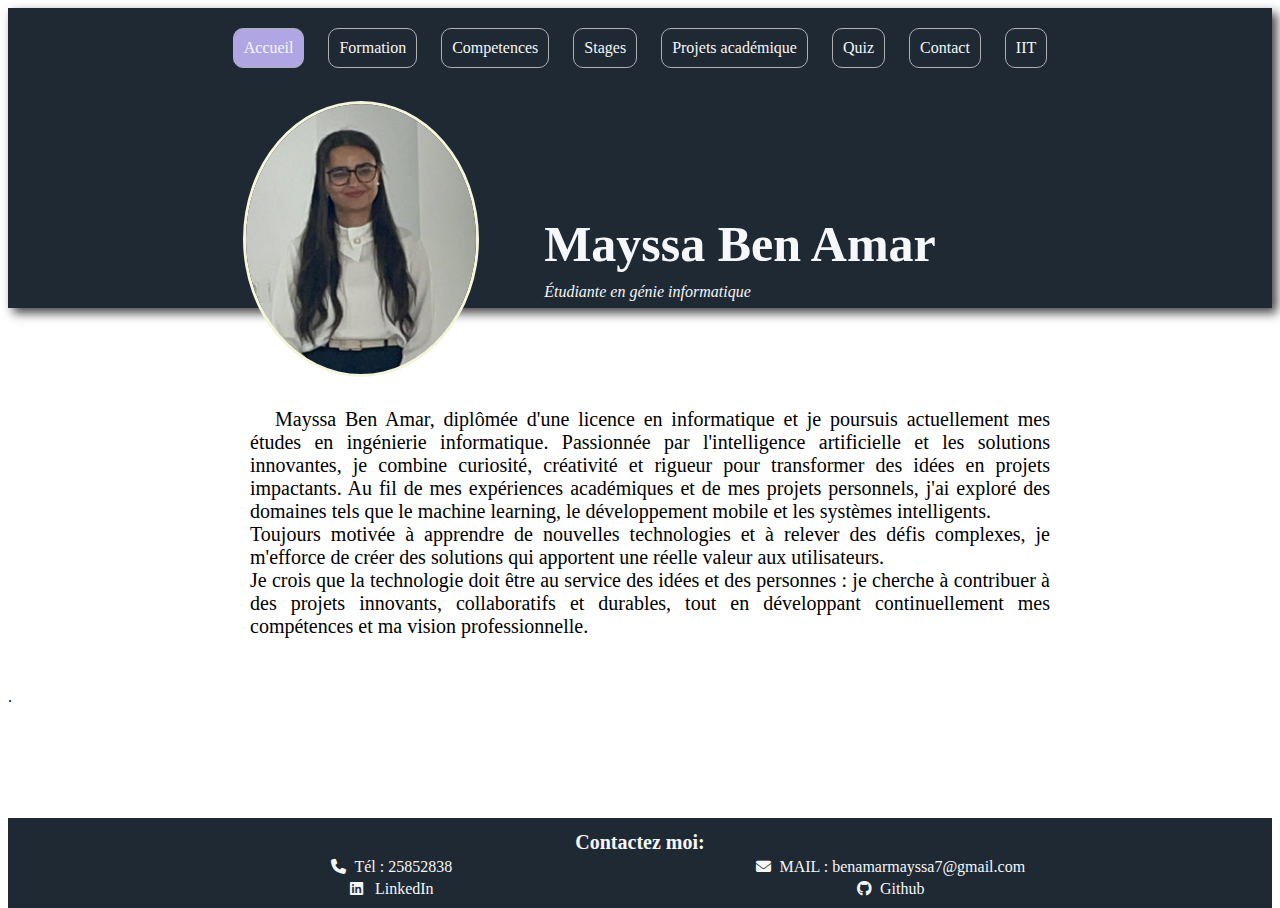
<file: index.html>
<!DOCTYPE html>
<html lang="en">
<head>
    <meta charset="UTF-8">
    <meta name="viewport" content="width=device-width, initial-scale=1.0">
    <link rel="stylesheet" href="style.css">
    <link rel="stylesheet" href="https://cdnjs.cloudflare.com/ajax/libs/font-awesome/6.5.0/css/all.min.css">
    <title>Mayssa Ben Amar</title>
</head>
<body>
    
    <header class="Accueil">
        <nav>
            <a id="menu_actuel" href="index.html">Accueil</a>
            <a href="pages_html/formation.html">Formation</a>
            <a href="pages_html/competences.html">Competences</a>
            <a href="pages_html/stages.html">Stages</a>
            <a href="pages_html/projets.html">Projets académique</a>
            <a href="pages_html/quiz.html">Quiz</a>
            <a href="pages_html/contact.html">Contact</a>
            <a href="pages_html/IIT.html">IIT</a>
        </nav>
        <table>
        <tr>
            
            <td ><img id="photo" src="images/photo.jpg" alt="photo" ></td>
            <td>
                <h1> Mayssa Ben Amar </h1> <i>Étudiante en génie informatique</i>
            </td>
        </tr>
        
        </table>
        
    </header>
    <main>
        <p id="bio">
                Mayssa Ben Amar, diplômée d'une licence en informatique et je poursuis actuellement mes études en ingénierie informatique. 
                Passionnée par l'intelligence artificielle et les solutions innovantes, je combine curiosité, créativité et rigueur pour transformer des idées en projets impactants.
                Au fil de mes expériences académiques et de mes projets personnels, j'ai exploré des domaines tels que le machine learning, 
                le développement mobile et les systèmes intelligents. <br>
                Toujours motivée à apprendre de nouvelles technologies et à relever des défis complexes, je m'efforce de créer des solutions qui apportent une réelle valeur aux utilisateurs.
                <br>
                Je crois que la technologie doit être au service des idées et des personnes : je cherche à contribuer à des projets innovants, collaboratifs et durables, tout en développant continuellement mes compétences et ma vision professionnelle.
                </p>.
    </main>
    <footer>
        
        <table class="contact"> 
            <tr><th colspan="2">Contactez moi:</th></tr>
            <tr>
                <td> <i class="fas fa-phone"></i>Tél : 25852838</td>
                <td> <i class="fas fa-envelope"></i>MAIL : benamarmayssa7@gmail.com</td>
            </tr>
            <tr>
            <td ><i class="fab fa-linkedin"></i> <a href="https://www.linkedin.com/in/benamar-mayssa-76745820a/">LinkedIn</a></td>
            <td ><i class="fab fa-github"></i><a href="https://github.com/MayssaBa">Github</a></td>
            </tr>
         
        </table> 
    </footer>
    
</body>
</html>
</file>
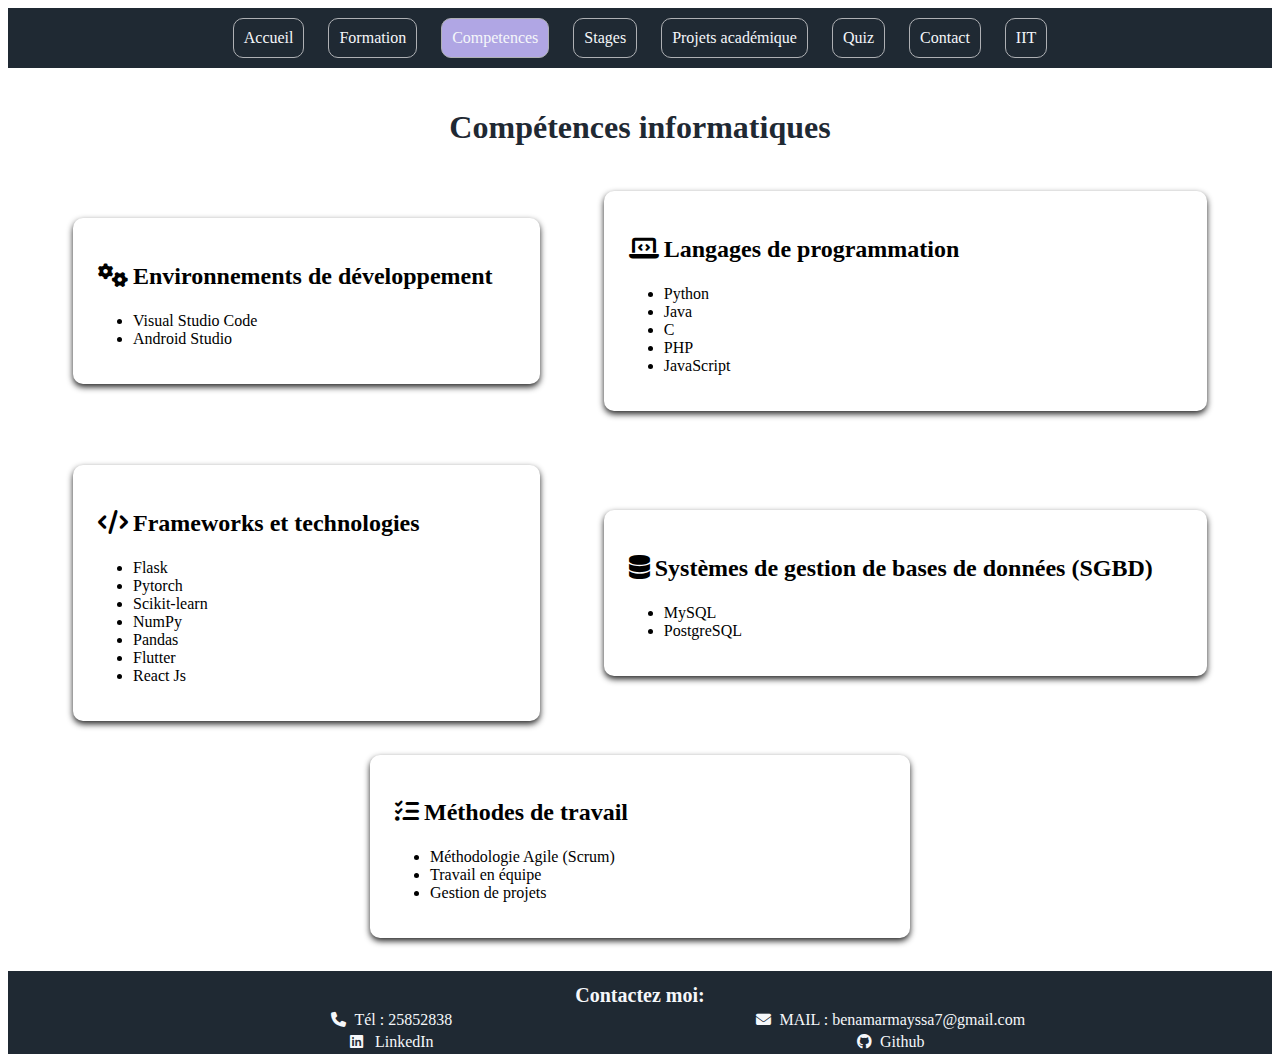
<file: pages_html/competences.html>
<!DOCTYPE html>
<html lang="en">
<head>
    <meta charset="UTF-8">
    <meta name="viewport" content="width=device-width, initial-scale=1.0">
    <link rel="stylesheet" href="../style.css">
    <link rel="stylesheet" href="https://cdnjs.cloudflare.com/ajax/libs/font-awesome/6.5.0/css/all.min.css">
    <title>Competences</title>
</head>
<body>
    
        <nav>
            <a href="../index.html">Accueil</a>
            <a href="formation.html">Formation</a>
            <a id="menu_actuel" href="competences.html">Competences</a>
            <a href="stages.html">Stages</a>
            <a href="projets.html">Projets académique</a>
            <a href="quiz.html">Quiz</a>
            <a href="contact.html">Contact</a>
            <a href="IIT.html">IIT</a>
        </nav>

    <main class="competence">
    <h1>Compétences informatiques</h1>
    <table>
        <tr>
        <td><section>
            <h2><i class="fas fa-cogs"></i>Environnements de développement</h2>
            <ul>
                <li>Visual Studio Code</li>
                <li>Android Studio</li>
            </ul>
        </section>
        </td>

        <td><section>
            <h2><i class="fas fa-laptop-code"></i>Langages de programmation</h2>
            <ul>
                <li>Python</li>
                <li> Java</li>
                <li>C</li>
                <li> PHP</li>
                <li>JavaScript</li>
            </ul>
        </section>
        </td>
        </tr>
    <tr>
        <td><section>
        <h2><i class="fas fa-code"></i>Frameworks et technologies</h2>
        <ul>
            <li>Flask</li>
            <li> Pytorch</li>
            <li> Scikit-learn</li>
            <li>NumPy</li>
            <li>Pandas</li>
            <li>Flutter</li>
            <li>React Js</li>
        </ul>
    </section></td>
    <td><section>
        <h2><i class="fas fa-database"></i>Systèmes de gestion de bases de données (SGBD)</h2>
        <ul>
            <li> MySQL</li>
            <li> PostgreSQL</li>
        </ul>
    </section></td>
    </tr>

    <tr>
        <td colspan="2" id="last">
        <section>
        <h2><i class="fas fa-tasks"></i>Méthodes de travail</h2>
        <ul>
            <li>Méthodologie Agile (Scrum)</li>
            <li>Travail en équipe</li>
            <li>Gestion de projets</li>
        </ul>
    </section></td>
    </tr>

    
    </table>
    </main>
    <footer>
        
        <table class="contact"> 
            <tr><th colspan="2">Contactez moi:</th></tr>
            <tr>
                <td> <i class="fas fa-phone"></i>Tél : 25852838</td>
                <td> <i class="fas fa-envelope"></i>MAIL : benamarmayssa7@gmail.com</td>
            </tr>
            <tr>
            <td ><i class="fab fa-linkedin"></i> <a href="https://www.linkedin.com/in/benamar-mayssa-76745820a/">LinkedIn</a></td>
            <td ><i class="fab fa-github"></i><a href="https://github.com/MayssaBa">Github</a></td>
            </tr>
         
        </table> 
    </footer>
    
    
</body>
</html>
</file>
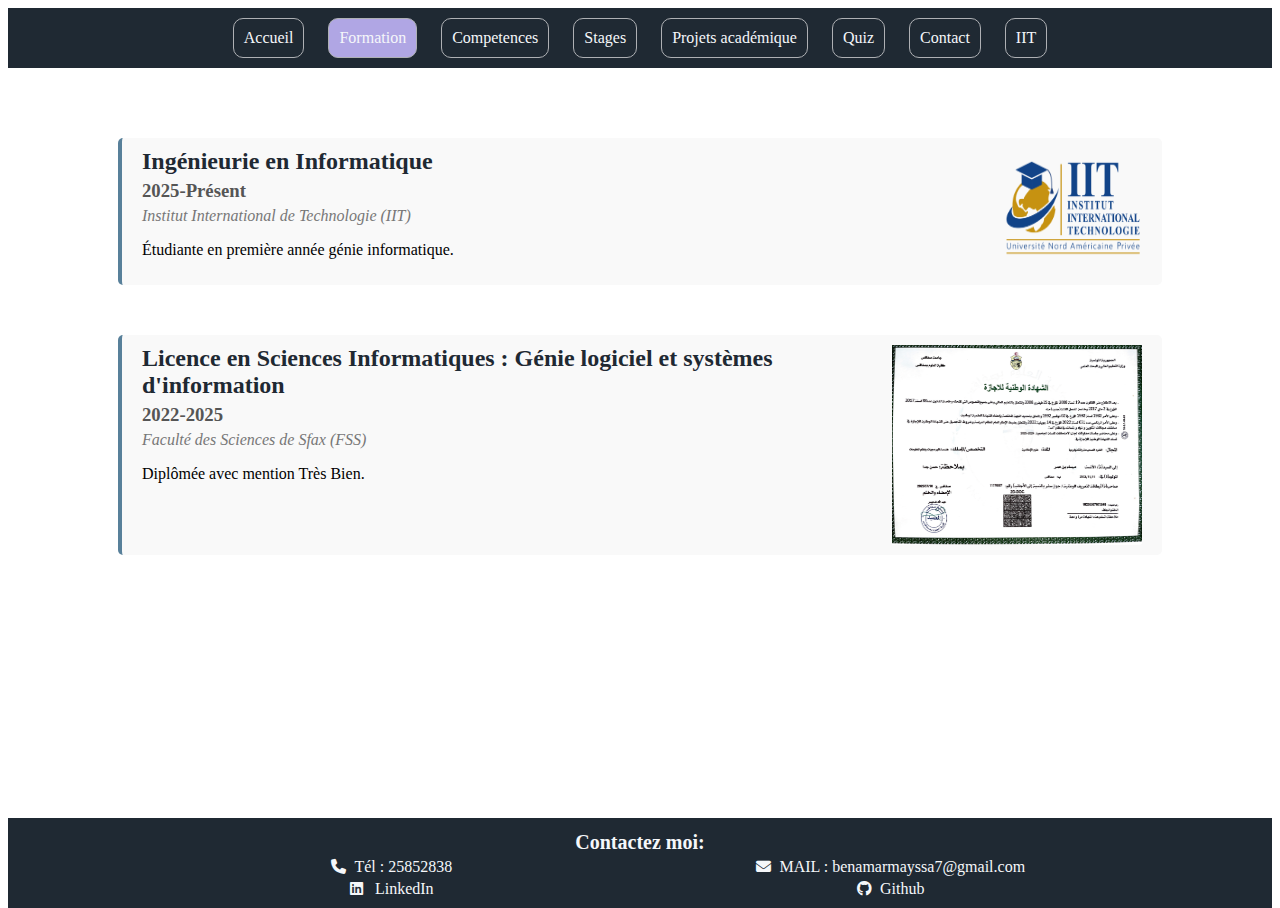
<file: pages_html/formation.html>
<!DOCTYPE html>
<html lang="en">
<head>
    <meta charset="UTF-8">
    <meta name="viewport" content="width=device-width, initial-scale=1.0">
    <link rel="stylesheet" href="../style.css">
    <link rel="stylesheet" href="https://cdnjs.cloudflare.com/ajax/libs/font-awesome/6.5.0/css/all.min.css">
    <title>Formation</title>
</head>
<body>
    
        <nav>
            <a href="../index.html">Accueil</a>
            <a id="menu_actuel" href="formation.html">Formation</a>
            <a href="competences.html">Competences</a>
            <a href="stages.html">Stages</a>
            <a href="projets.html">Projets académique</a>
            <a href="quiz.html">Quiz</a>
            <a href="contact.html">Contact</a>
            <a href="IIT.html">IIT</a>
        </nav>

    <main>
            <section class="formation">
                <img src="../images/logo IIT.png" style="float: right; width: 140px;height: 100px;margin-top: 10px;">
                <h2>Ingénieurie en Informatique</h2>
                <h3>2025-Présent</h3>
                <i>Institut International de Technologie (IIT)</i>
                <p>Étudiante en première année génie informatique.</p>
            </section>

            <section class="formation" style="height: 200px;">
                <img src="../images/diplome.png" style="float: right;width: 250px;height: 200px;" >
                <h2>Licence en Sciences Informatiques : Génie logiciel et systèmes d'information</h2>
                <h3>2022-2025</h3>
                <i>Faculté des Sciences de Sfax (FSS)</i>
                <p>Diplômée avec mention Très Bien.</p>
                
            </section>
    </main>
    <footer>
        
        <table class="contact">
            <tr><th colspan="2">Contactez moi:</th></tr>
            <tr>
                <td> <i class="fas fa-phone"></i>Tél : 25852838</td>
                <td> <i class="fas fa-envelope"></i>MAIL : benamarmayssa7@gmail.com</td>
            </tr>
            <tr>
            <td ><i class="fab fa-linkedin"></i> <a href="https://www.linkedin.com/in/benamar-mayssa-76745820a/">LinkedIn</a></td>
            <td ><i class="fab fa-github"></i><a href="https://github.com/MayssaBa">Github</a></td>
            </tr>
         
        </table> 
    </footer>
    
    
</body>
</html>
</file>
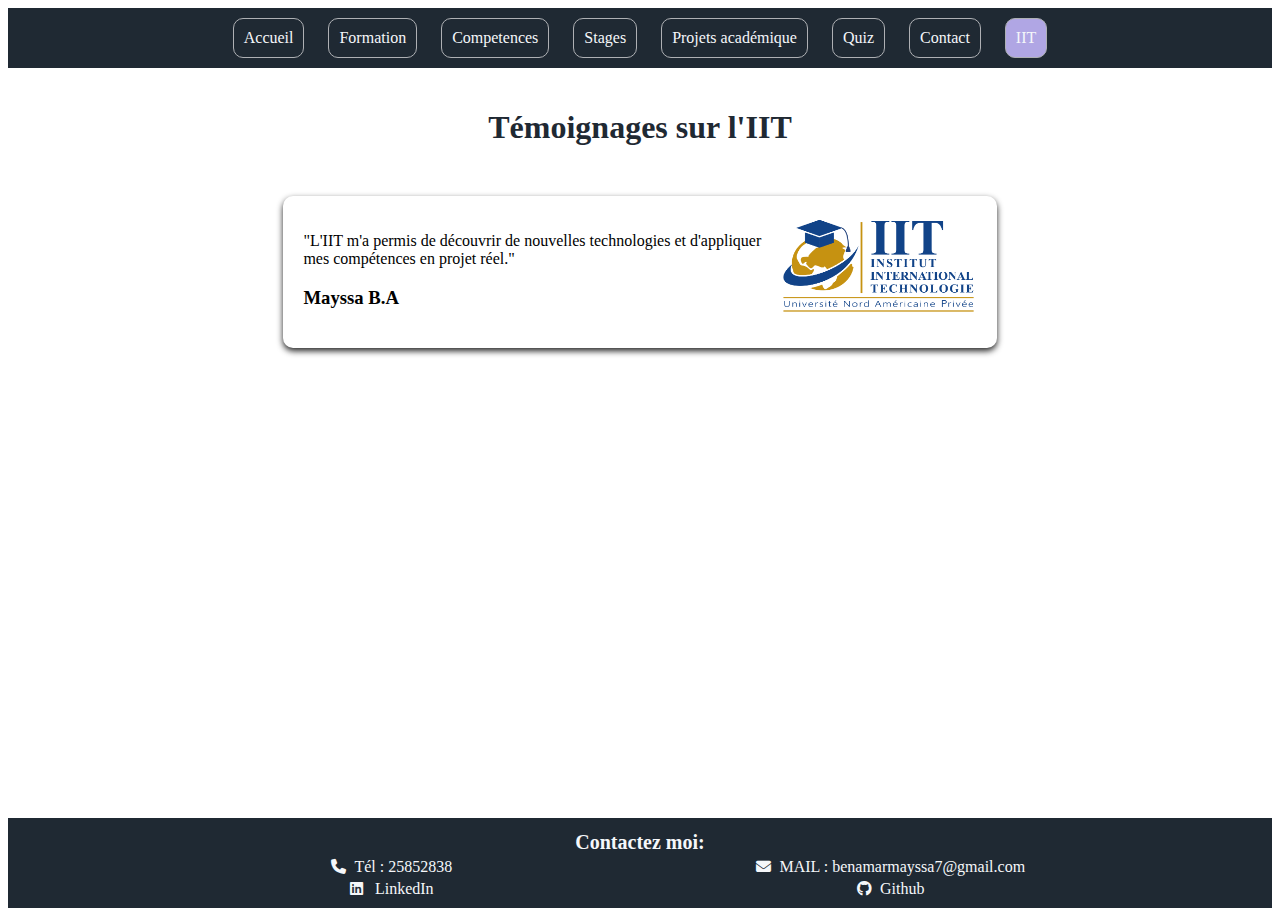
<file: pages_html/IIT.html>
<!DOCTYPE html>
<html lang="en">
<head>
    <meta charset="UTF-8">
    <meta name="viewport" content="width=device-width, initial-scale=1.0">
    <link rel="stylesheet" href="../style.css">
    <link rel="stylesheet" href="https://cdnjs.cloudflare.com/ajax/libs/font-awesome/6.5.0/css/all.min.css">
    <title>Stages</title>
</head>
<body>
    
        <nav>
            <a href="../index.html">Accueil</a>
            <a href="formation.html">Formation</a>
            <a href="competences.html">Competences</a>
            <a href="stages.html">Stages</a>
            <a href="projets.html">Projets académique</a>
            <a href="quiz.html">Quiz</a>
            <a href="contact.html">Contact</a>
            <a id="menu_actuel" href="IIT.html">IIT</a>
        </nav>

    <main class="iit">
        <h1>Témoignages sur l'IIT</h1>
        <section>
            <img src="../images/logo IIT.png">
            <p>"L'IIT m'a permis de découvrir de nouvelles technologies et d'appliquer mes compétences en projet réel."</p>
            <h3>Mayssa B.A</h3>
            
        </section>
    </main>
    <footer>
        <table class="contact"> 
            <tr><th colspan="2">Contactez moi:</th></tr>
            <tr>
                <td> <i class="fas fa-phone"></i>Tél : 25852838</td>
                <td> <i class="fas fa-envelope"></i>MAIL : benamarmayssa7@gmail.com</td>
            </tr>
            <tr>
            <td ><i class="fab fa-linkedin"></i> <a href="https://www.linkedin.com/in/benamar-mayssa-76745820a/">LinkedIn</a></td>
            <td ><i class="fab fa-github"></i><a href="https://github.com/MayssaBa">Github</a></td>
            </tr>
         
        </table> 
    </footer>
    
    
</body>
</html>
</file>
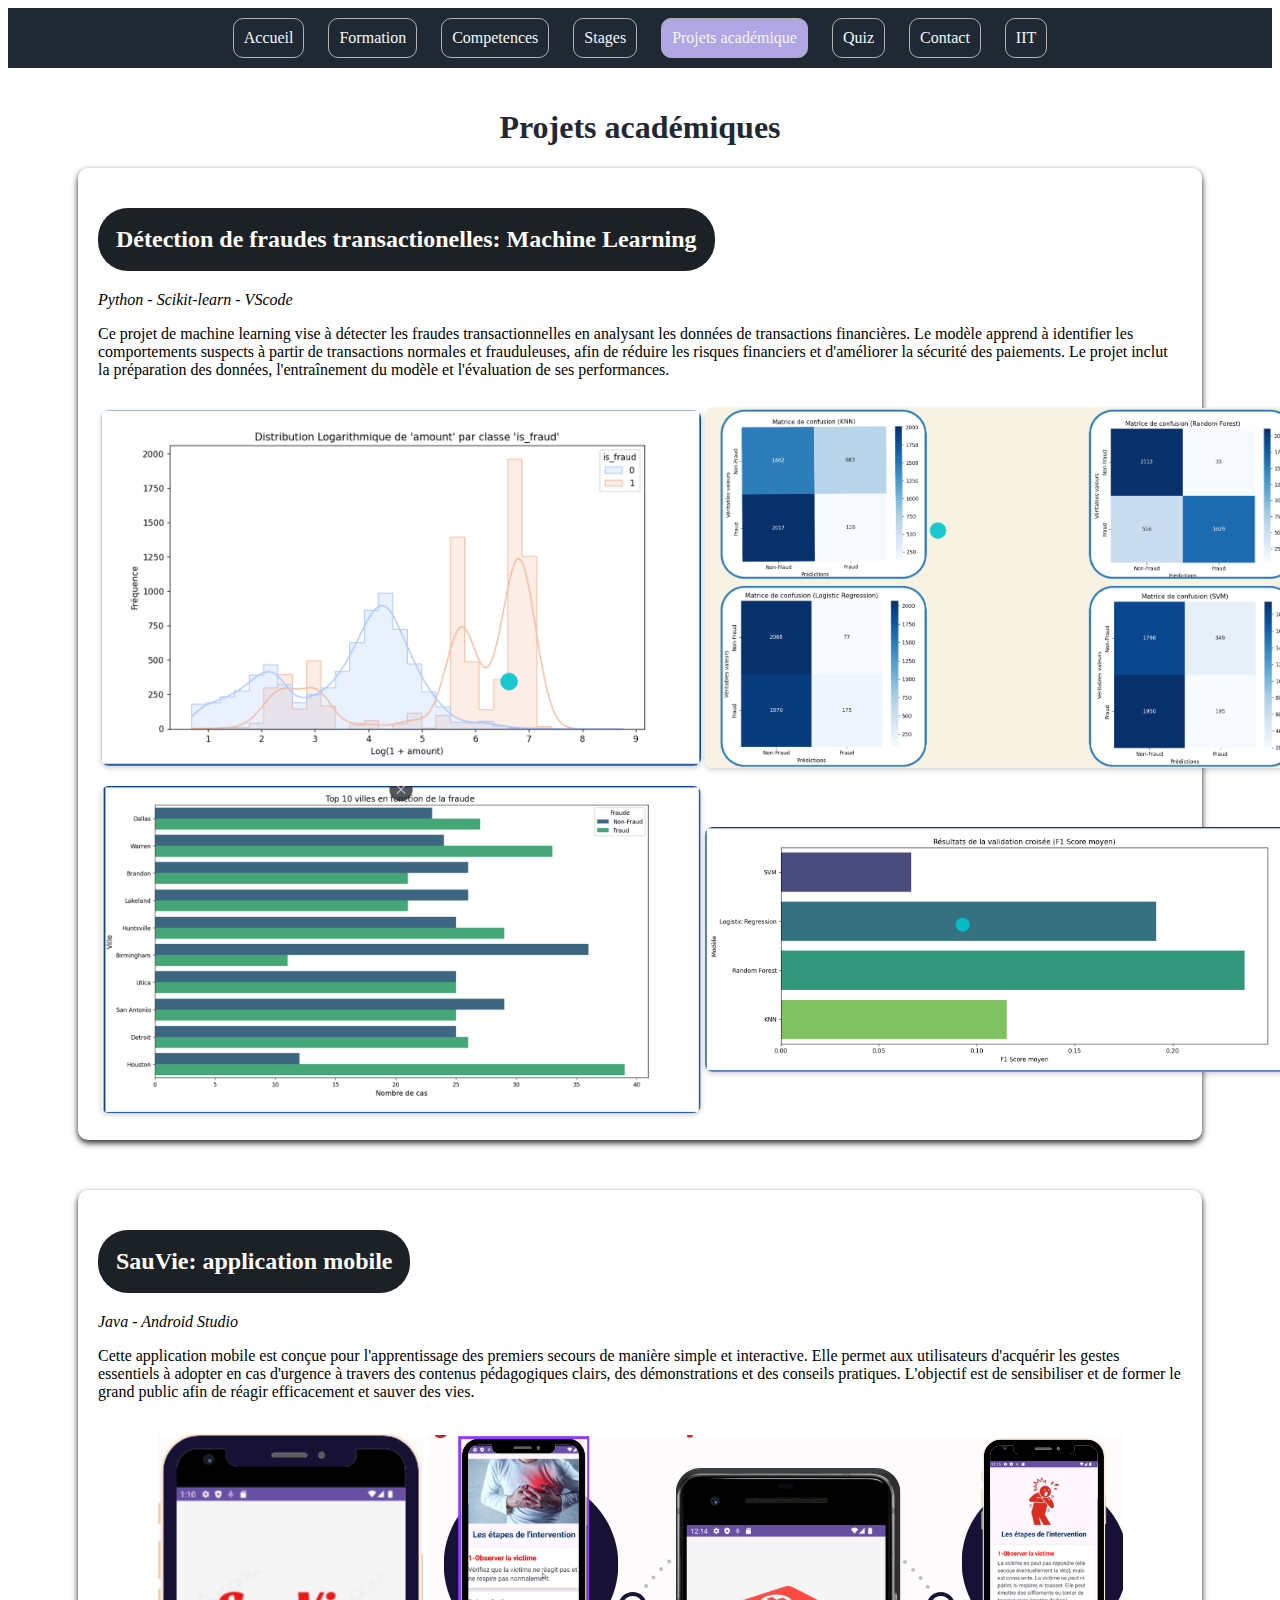
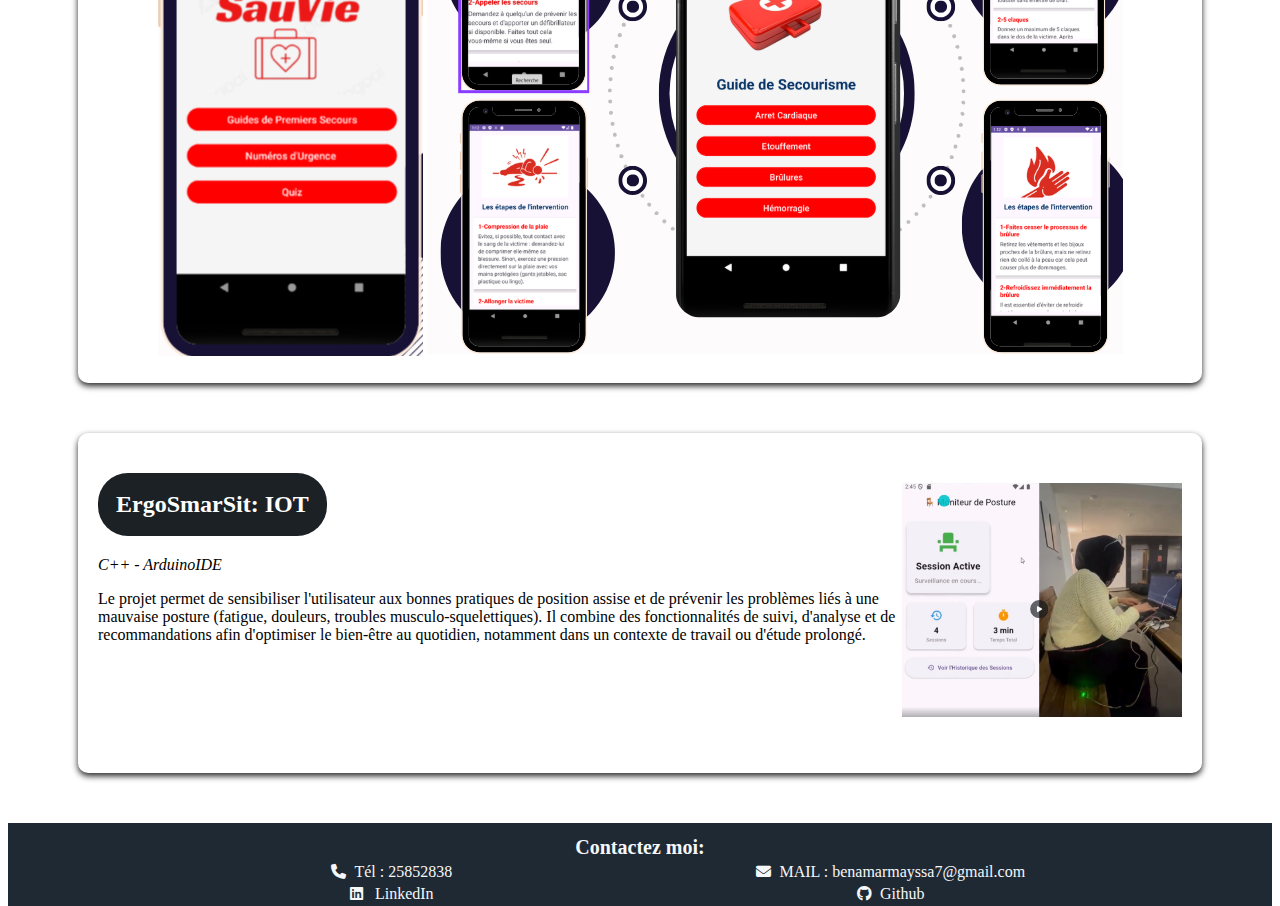
<file: pages_html/projets.html>
<!DOCTYPE html>
<html lang="en">
<head>
    <meta charset="UTF-8">
    <meta name="viewport" content="width=device-width, initial-scale=1.0">
    <link rel="stylesheet" href="../style.css">
    <link rel="stylesheet" href="https://cdnjs.cloudflare.com/ajax/libs/font-awesome/6.5.0/css/all.min.css">
    <title>Stages</title>
</head>
<body>
    
        <nav>
            <a href="../index.html">Accueil</a>
            <a href="formation.html">Formation</a>
            <a href="competences.html">Competences</a>
            <a href="stages.html">Stages</a>
            <a id="menu_actuel" href="projets.html">Projets académique</a>
            <a href="quiz.html">Quiz</a>
            <a href="contact.html">Contact</a>
            <a href="IIT.html">IIT</a>
        </nav>

    <main class="projets">
        <h1>Projets académiques</h1>
        <section id="ML">
            
            <h2>Détection de fraudes transactionelles: Machine Learning</h2>
            <i>Python - Scikit-learn - VScode</i>
            <p>
                Ce projet de machine learning vise à détecter les fraudes transactionnelles en analysant les données de transactions financières. 
                Le modèle apprend à identifier les comportements suspects à partir de transactions normales et frauduleuses, afin de réduire les risques financiers et d'améliorer la sécurité des paiements. 
                Le projet inclut la préparation des données, l'entraînement du modèle et l'évaluation de ses performances.
            </p>
            <table>
                <tr>
                    <td><img src="../images/projML (1).png"></td>
                    <td><img src="../images/projML (2).png"></td>
                </tr>
                <tr>
                    <td><img src="../images/projML (4).png"></td>
                    <td><img src="../images/projML (3).png"></td>
                </tr>
            </table>
        </section>
         <section id="mobile">
            <h2>SauVie: application mobile</h2>
            <i>Java - Android Studio</i>
            <p>
               Cette application mobile est conçue pour l'apprentissage des premiers secours de manière simple et interactive. 
               Elle permet aux utilisateurs d'acquérir les gestes essentiels à adopter en cas d'urgence à travers des contenus pédagogiques clairs, des démonstrations et des conseils pratiques. 
               L'objectif est de sensibiliser et de former le grand public afin de réagir efficacement et sauver des vies.
            </p>
            <table>
                <tr>
                    <td><img src="../images/mobile (1).png"></td>
                    <td><img src="../images/mobile (2).png"></td>
                </tr>
            </table>
        </section>
        <section id="iot">
            <img src="../images/iot.png">
            <h2>ErgoSmarSit: IOT</h2>
            
            <i>C++ - ArduinoIDE</i>
            <p>Le projet permet de sensibiliser l'utilisateur aux bonnes pratiques de position assise et de prévenir les problèmes liés à une mauvaise posture (fatigue, douleurs, troubles musculo-squelettiques). 
                Il combine des fonctionnalités de suivi, d'analyse et de recommandations afin d'optimiser le bien-être au quotidien, notamment dans un contexte de travail ou d'étude prolongé.
            </p>
            
        </section>
        
       

        
    </main>
    <footer>
        <table class="contact"> 
            <tr><th colspan="2">Contactez moi:</th></tr>
            <tr>
                <td> <i class="fas fa-phone"></i>Tél : 25852838</td>
                <td> <i class="fas fa-envelope"></i>MAIL : benamarmayssa7@gmail.com</td>
            </tr>
            <tr>
            <td ><i class="fab fa-linkedin"></i> <a href="https://www.linkedin.com/in/benamar-mayssa-76745820a/">LinkedIn</a></td>
            <td ><i class="fab fa-github"></i><a href="https://github.com/MayssaBa">Github</a></td>
            </tr>
         
        </table> 
    </footer>
    
    
</body>
</html>
</file>
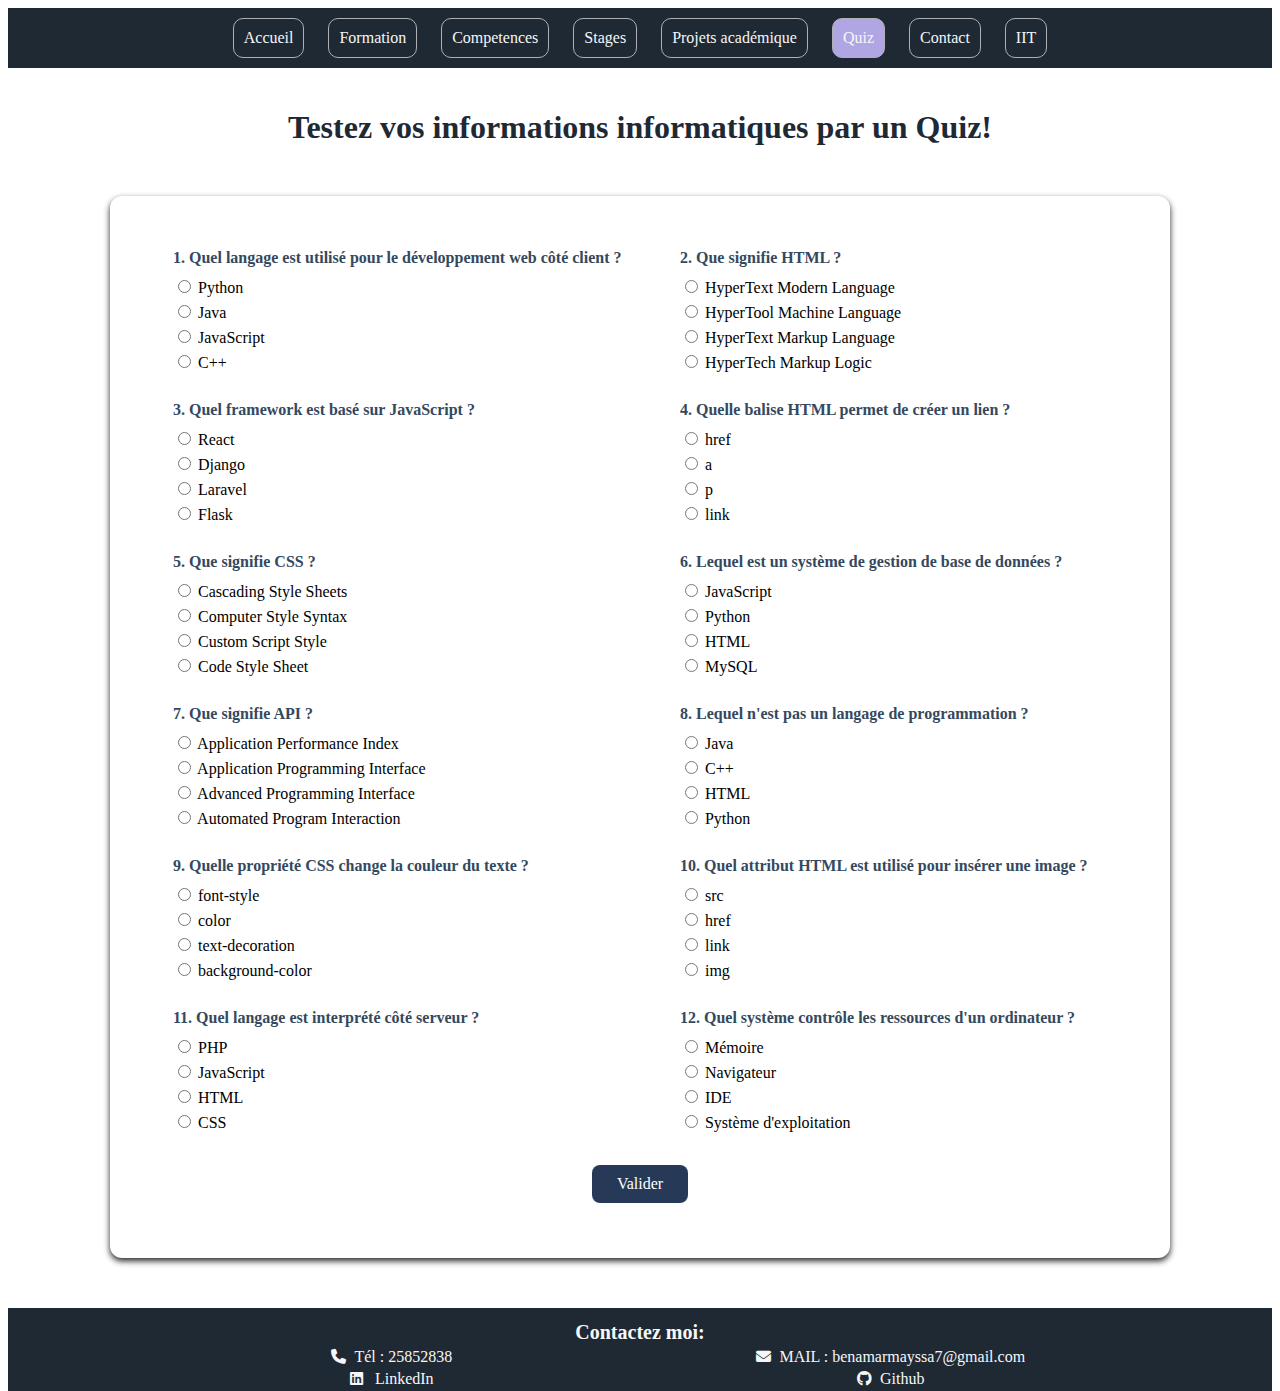
<file: pages_html/quiz.html>
<!DOCTYPE html>
<html lang="en">
<head>
    <meta charset="UTF-8">
    <meta name="viewport" content="width=device-width, initial-scale=1.0">
    <link rel="stylesheet" href="../style.css">
    <link rel="stylesheet" href="https://cdnjs.cloudflare.com/ajax/libs/font-awesome/6.5.0/css/all.min.css">
    <title>Stages</title>
</head>
<body>
    
        <nav>
            <a href="../index.html">Accueil</a>
            <a href="formation.html">Formation</a>
            <a href="competences.html">Competences</a>
            <a href="stages.html">Stages</a>
            <a href="projets.html">Projets académique</a>
            <a id="menu_actuel" href="quiz.html">Quiz</a>
            <a href="contact.html">Contact</a>
            <a href="IIT.html">IIT</a>
        </nav>

    <main class="quiz">
        <h1>Testez vos informations informatiques par un Quiz! </h1>
        <section>
        <p id="score" style="font-weight: bold; color: rgb(104, 106, 215); font-size: 30px; text-align: center;padding: 0;margin: 0;"></p>
        <form id="quizForm">
            <table>
                <tr>
                    <td>
                        <p>1. Quel langage est utilisé pour le développement web côté client ?</p>
                        <label><input type="radio" name="q1" value="1"> Python</label>
                        <label><input type="radio" name="q1" value="2"> Java</label>
                        <label><input type="radio" name="q1" value="3"> JavaScript</label>
                        <label><input type="radio" name="q1" value="4"> C++</label>
                        <label id="res1"></label>
                    </td>
                    <td>
                        <p>2. Que signifie HTML ?</p>
                        <label><input type="radio" name="q2" value="1"> HyperText Modern Language  </label>
                        <label><input type="radio" name="q2" value="2"> HyperTool Machine Language</label>
                        <label><input type="radio" name="q2" value="3"> HyperText Markup Language</label>
                        <label><input type="radio" name="q2" value="4"> HyperTech Markup Logic</label>
                        <label id="res2"></label>
                    </td>
                </tr>

                <tr>
                    <td>
                        <p>3. Quel framework est basé sur JavaScript ?</p>
                        <label><input type="radio" name="q3" value="1"> React</label>
                        <label><input type="radio" name="q3" value="2"> Django</label>
                        <label><input type="radio" name="q3" value="3"> Laravel</label>
                        <label><input type="radio" name="q3" value="4"> Flask</label>
                        <label id="res3"></label>
                    </td>
                    <td>
                        <p>4. Quelle balise HTML permet de créer un lien ?</p>
                        <label><input type="radio" name="q4" value="1"> href  </label>
                        <label><input type="radio" name="q4" value="2"> a </label>
                        <label><input type="radio" name="q4" value="3"> p </label>
                        <label><input type="radio" name="q4" value="4"> link</label>
                        <label id="res4"></label>
                    </td>
                </tr>

                <tr>
                    <td>
                        <p>5. Que signifie CSS ?</p>
                        <label><input type="radio" name="q5" value="1"> Cascading Style Sheets</label>
                        <label><input type="radio" name="q5" value="2"> Computer Style Syntax</label>
                        <label><input type="radio" name="q5" value="3"> Custom Script Style</label>
                        <label><input type="radio" name="q5" value="4"> Code Style Sheet</label>
                        <label id="res5"></label>
                    </td>
                    <td>
                        <p>6. Lequel est un système de gestion de base de données ?</p>
                        <label><input type="radio" name="q6" value="1"> JavaScript</label>
                        <label><input type="radio" name="q6" value="2"> Python</label>
                        <label><input type="radio" name="q6" value="3"> HTML</label>
                        <label><input type="radio" name="q6" value="4"> MySQL</label>
                        <label id="res6"></label>
                    </td>
                </tr>
            
                <tr>
                    <td>
                        <p>7. Que signifie API ?</p>
                        <label><input type="radio" name="q7" value="1"> Application Performance Index</label>
                        <label><input type="radio" name="q7" value="2"> Application Programming Interface</label>
                        <label><input type="radio" name="q7" value="3"> Advanced Programming Interface</label>
                        <label><input type="radio" name="q7" value="4"> Automated Program Interaction</label>
                        <label id="res7"></label>
                    </td>
                    <td>
                        <p>8. Lequel n'est pas un langage de programmation ?</p>
                        <label><input type="radio" name="q8" value="1"> Java</label>
                        <label><input type="radio" name="q8" value="2"> C++</label>
                        <label><input type="radio" name="q8" value="3"> HTML</label>
                        <label><input type="radio" name="q8" value="4"> Python</label>
                        <label id="res8"></label>
                    </td>
                </tr>

                <tr>
                    <td>
                         <p>9. Quelle propriété CSS change la couleur du texte ?</p>
                        <label><input type="radio" name="q9" value="1"> font-style</label>
                        <label><input type="radio" name="q9" value="2"> color</label>
                        <label><input type="radio" name="q9" value="3"> text-decoration</label>
                        <label><input type="radio" name="q9" value="4"> background-color</label>
                        <label id="res9"></label>
                    </td>
                    <td>
                        <p>10. Quel attribut HTML est utilisé pour insérer une image ?</p>
                        <label><input type="radio" name="q10" value="1"> src</label>
                        <label><input type="radio" name="q10" value="2"> href</label>
                        <label><input type="radio" name="q10" value="3"> link</label>
                        <label><input type="radio" name="q10" value="4"> img</label>
                        <label id="res10"></label>
                    </td>
                </tr>
                <tr>
                    <td>
                        <p>11. Quel langage est interprété côté serveur ?</p>
                        <label><input type="radio" name="q11" value="1"> PHP</label>
                        <label><input type="radio" name="q11" value="2"> JavaScript</label>
                        <label><input type="radio" name="q11" value="3"> HTML</label>
                        <label><input type="radio" name="q11" value="4"> CSS</label>
                        <label id="res11"></label>
                    </td>
                    <td>
                        <p>12. Quel système contrôle les ressources d'un ordinateur ?</p>
                        <label><input type="radio" name="q12" value="1"> Mémoire</label>
                        <label><input type="radio" name="q12" value="2"> Navigateur</label>
                        <label><input type="radio" name="q12" value="3"> IDE</label>
                        <label><input type="radio" name="q12" value="4"> Système d'exploitation</label>
                        <label id="res12"></label>
                    </td>
                </tr>
        </table>

        <button type="button" onclick=Valider()>Valider</button>
    </form>
    </section>
    </main>
    <footer>
        <table class="contact"> 
            <tr><th colspan="2">Contactez moi:</th></tr>
            <tr>
                <td> <i class="fas fa-phone"></i>Tél : 25852838</td>
                <td> <i class="fas fa-envelope"></i>MAIL : benamarmayssa7@gmail.com</td>
            </tr>
            <tr>
            <td ><i class="fab fa-linkedin"></i> <a href="https://www.linkedin.com/in/benamar-mayssa-76745820a/">LinkedIn</a></td>
            <td ><i class="fab fa-github"></i><a href="https://github.com/MayssaBa">Github</a></td>
            </tr>
         
        </table> 
    </footer>
    
</body>
<script src="../Js/script.js"></script>
</html>
</file>
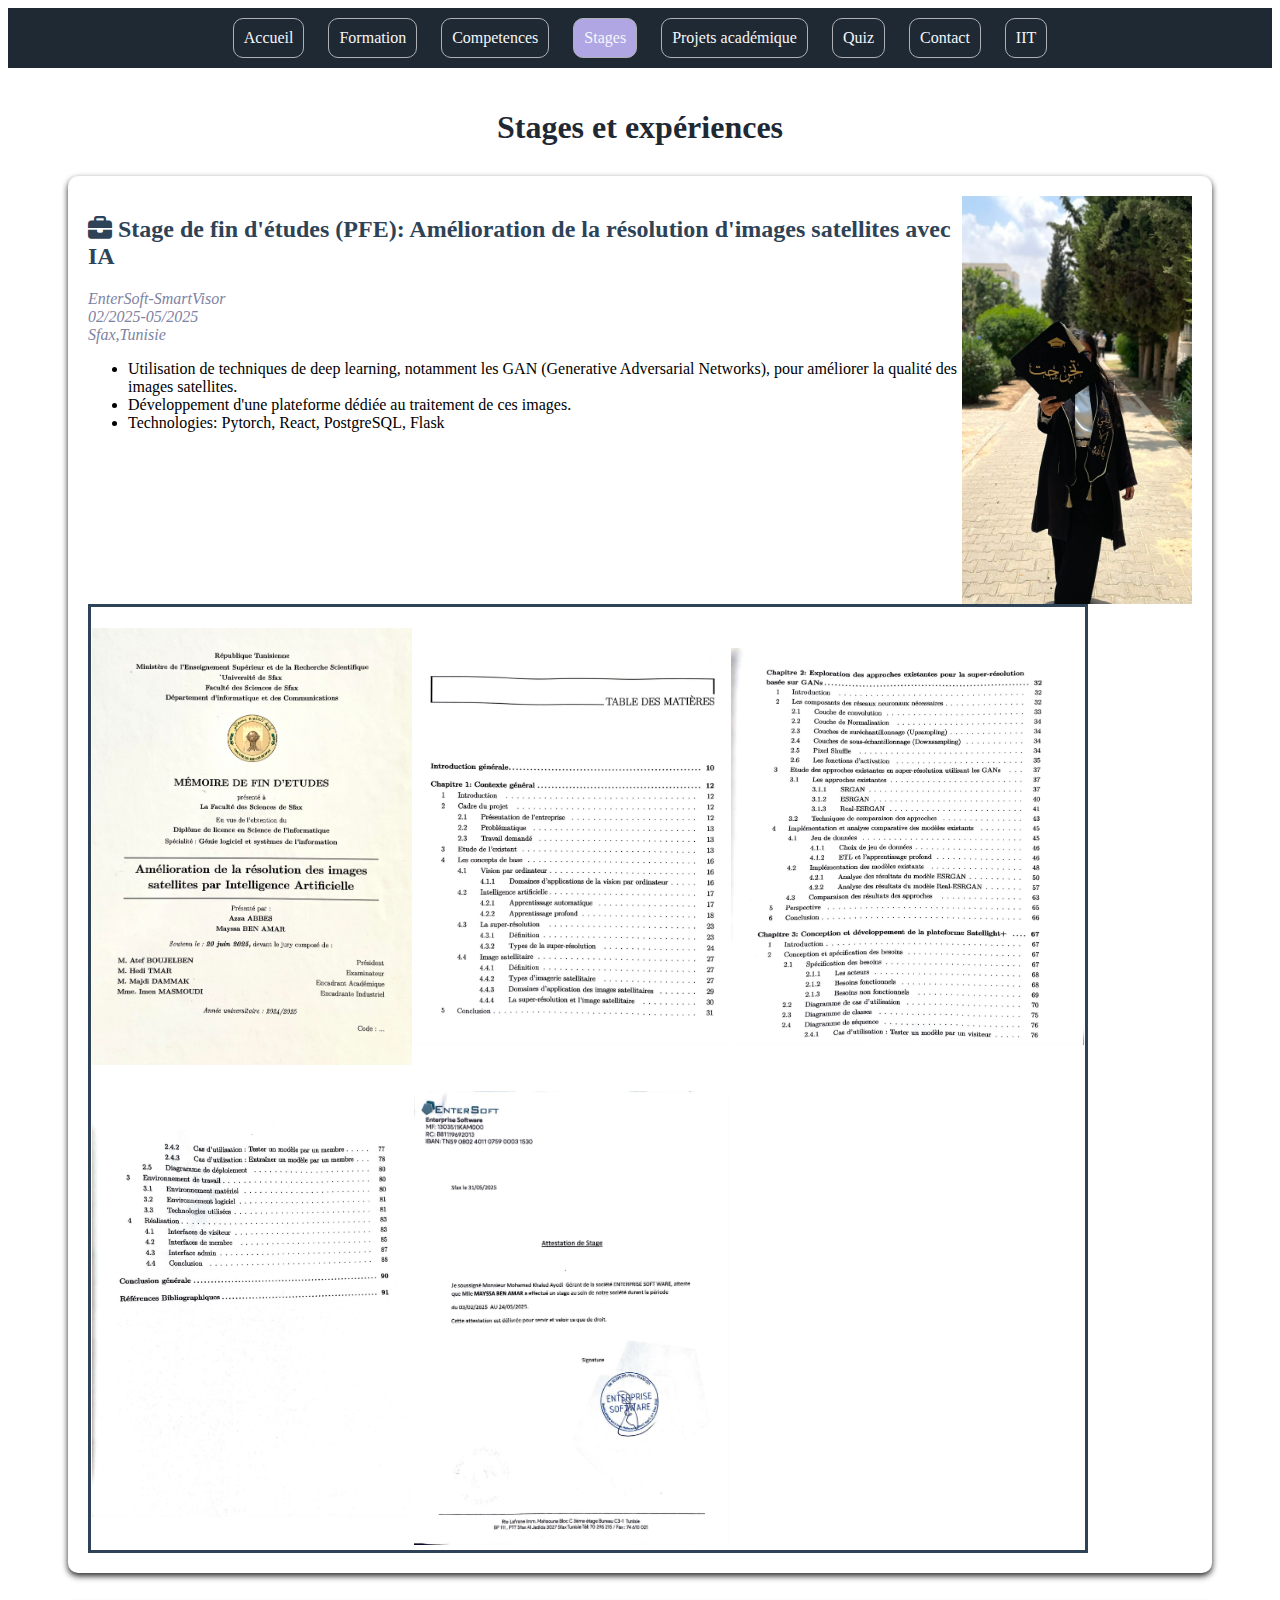
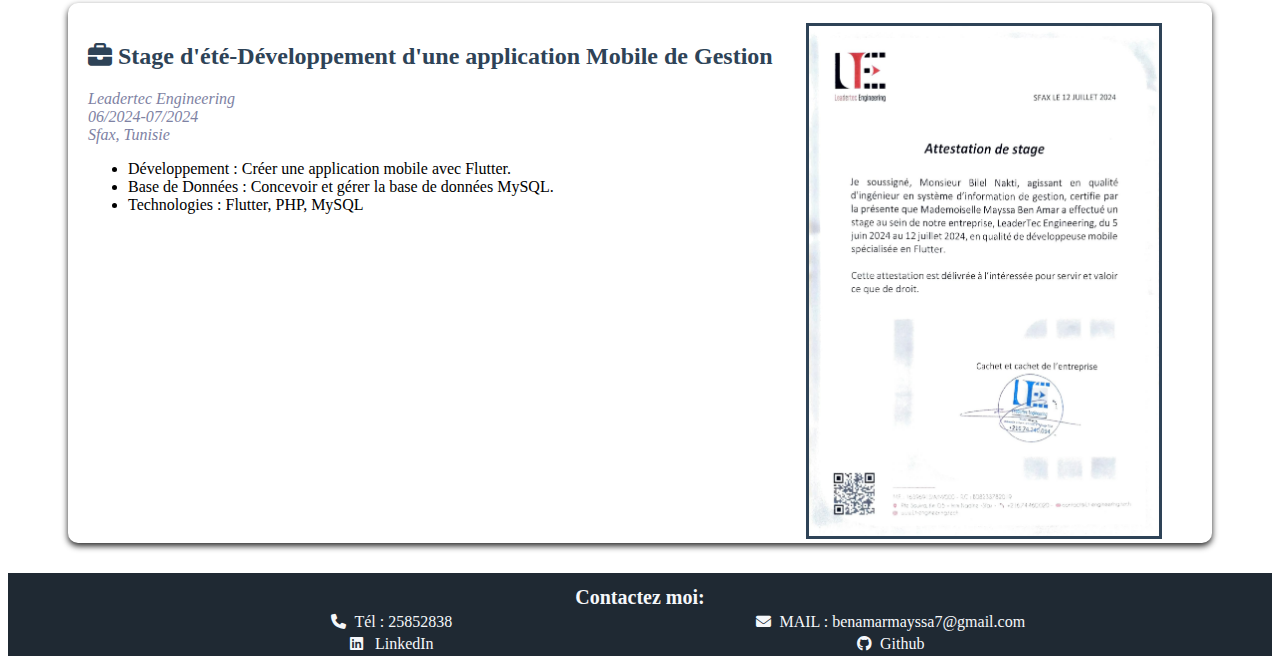
<file: pages_html/stages.html>
<!DOCTYPE html>
<html lang="en">
<head>
    <meta charset="UTF-8">
    <meta name="viewport" content="width=device-width, initial-scale=1.0">
    <link rel="stylesheet" href="../style.css">
    <link rel="stylesheet" href="https://cdnjs.cloudflare.com/ajax/libs/font-awesome/6.5.0/css/all.min.css">
    <title>Stages</title>
</head>
<body>
    
        <nav>
            <a href="../index.html">Accueil</a>
            <a href="formation.html">Formation</a>
            <a href="competences.html">Competences</a>
            <a id="menu_actuel" href="stages.html">Stages</a>
            <a href="projets.html">Projets académique</a>
            <a href="quiz.html">Quiz</a>
            <a href="contact.html">Contact</a>
            <a href="IIT.html">IIT</a>
        </nav>

    <main class="stages" >
        <h1>Stages et expériences</h1>
        
        <section >
            <img src="../images/grad.jfif" style="width: 40%; max-width:230px;height: auto; float: right;">
            <h2 style="color: #2e4357;"><i class="fas fa-briefcase"></i> Stage de fin d'études (PFE): Amélioration de la résolution d'images satellites avec IA</h2>
            <p>EnterSoft-SmartVisor <br>
            02/2025-05/2025<br>
            Sfax,Tunisie</p>
            <ul>
                <li>Utilisation de techniques de deep learning, notamment les GAN (Generative Adversarial Networks), pour améliorer la qualité des images satellites.</li>
                <li>Développement d'une plateforme dédiée au traitement de ces images.</li>
                <li>Technologies: Pytorch, React, PostgreSQL, Flask</li>
            </ul>
        <table style="border: #2e4357 solid; border-collapse: collapse;width: 100%;max-width: 1000px;">
            <tr>
                <td><img src="../images/rapport.jfif"style="width: 100%;max-width:380; height: auto;margin-top:20px;"></td>
                <td><img src="../images/plan1.jfif"style="width: 100%;max-width:380; height: auto;margin-top:20px;"></td>
                <td><img src="../images/plan2.jfif"style="width: 100%;max-width:380; height: auto;margin-top:20px;"></td>
            </tr>
            <tr>
                
                <td><img src="../images/plan3.jfif"style="width: 100%;max-width:380; height: auto;margin-top:20px;"></td>
                <td><img src="../images/attest1.jfif"style="width: 100%;max-width:380; height: auto;margin-top:20px;"></td>
            </tr>
        </table>    
        
        </section>
        

        <section style="height: 500px;" >
            <img src="../images/attest2.jfif"style="width: 60%;max-width: 350px; height: auto; float: right; margin-right:30px; marging-top:20px; margin-bottom:10px; border:solid #2e4357">
            <h2 style="color: #2e4357;"><i class="fas fa-briefcase"></i> Stage d'été-Développement d'une application Mobile de Gestion</h2>
            <p class="company">Leadertec Engineering<br>
                06/2024-07/2024<br>
                Sfax, Tunisie
            </p>
        
            <ul>
                <li>Développement : Créer une application mobile avec Flutter.</li>
                <li>Base de Données : Concevoir et gérer la base de données MySQL.</li>
                <li>Technologies : Flutter, PHP, MySQL</li>
            </ul>
        </section>
    </main>
    <footer>
        <table class="contact"> 
            <tr><th colspan="2">Contactez moi:</th></tr>
            <tr>
                <td> <i class="fas fa-phone"></i>Tél : 25852838</td>
                <td> <i class="fas fa-envelope"></i>MAIL : benamarmayssa7@gmail.com</td>
            </tr>
            <tr>
            <td ><i class="fab fa-linkedin"></i> <a href="https://www.linkedin.com/in/benamar-mayssa-76745820a/">LinkedIn</a></td>
            <td ><i class="fab fa-github"></i><a href="https://github.com/MayssaBa">Github</a></td>
            </tr>
         
        </table> 
    </footer>
    
    
</body>
</html>
</file>
<file: style.css>
*{
    font-family: 'Times New Roman', Times, serif;
}

html,body{
    height: 100%;
}

body { 
    display: flex; 
    flex-direction: column; 
}

header{
    height: 290px;
    background-color:#1F2933 ; /*rgb(189, 189, 193)*/
    box-shadow: 5px 5px 10px rgb(68, 68, 68);
    padding-top: 10px;
    margin-bottom: 100px;
    
}
header table{
    width: 800px;
    margin: auto;
    color: #F5F7FA;
}
header table td h1{
    font-family: lucida ;
    font-weight: bolder;
    font-size:50px;
    margin-bottom: 10px;
    
}

header img{
    width: 230px;
    height: 270px;
    border-radius: 70%;
    border: solid beige;
}

nav {
    width: 100%;            
    margin: auto;          
    text-align: center;
    background-color:#1F2933;
    margin-bottom: 20px;

}
nav a{
    color: #F5F7FA;
    text-decoration: none;
    text-align: center;
    display:inline-block;
    padding:10px;
    margin:10px;
    border:1px solid rgb(174, 176, 180);
    border-radius: 10px;
}
#menu_actuel{
    background-color: rgb(176, 166, 228);
}
main{
    flex:1;
}

#bio{
    padding-left: 20px;
    font-size: 20px;
    width: 800px;
    margin: auto;
    text-indent: 25px;
    text-align: justify;
    margin-bottom: 50px;
}


footer{
    height: 80px;
    background-color: #1F2933;
    padding-top: 10px;
    text-align: center;
    color: #F5F7FA;

}
.contact {
    width: 1000px;
    margin: auto;
    text-align: center; 
}

.contact th {
    margin-bottom: 20px;
    font-size: 20px; 
    
}

.contact td {
    padding-left: 120px;
    font-size: 16px;
}

.contact a {
    text-decoration: none; 
    color:#F5F7FA ; 
}

.contact a:hover {
    color: #353857;              
}
.contact i {
    margin-right: 8px;         
    font-size: 15px;
}


.formation {
    border-left: 4px solid #58809a;
    padding: 10px 20px;
    width: 1000px;
    margin: auto;
    margin-top: 50px;
    margin-bottom: 20px;
    background-color: #f9f9f9;
    border-radius: 5px;
    
}

.formation h2 {
    margin: 0;
    color: #1F2933;
    font-size: x-large;

}

.formation h3 {
    margin: 5px 0;
    color: #555;
}

.formation i {
    display: block;
    margin-bottom: 10px;
    color: #777;
}


.competence h1, .stages h1, .projets h1, .quiz h1, .contactPage h1, .iit h1{
    text-align: center;
    color:#1F2933;
}
.competence table{
    width:1200px;
    margin: auto;
}
.competence section{
    background-color: #ffffff;
    border-radius: 10px;
    padding: 20px;
    margin-top: 20px;
    margin-left: 30px;
    margin-right: 30px;
    margin-bottom: 30px;
    box-shadow: 0px 3px 6px  rgb(37, 37, 37);
}

#last section{
    width: 500px;
    margin: auto;
    margin-bottom: 30px;
    
}
.competence section h2 i{
    margin: 5px;
}

.stages section{
    background-color: #ffffff;
    border-radius: 10px;
    padding: 20px;
    margin-bottom: 30px;
    margin-top: 30px;
    margin-left: 60px;
    margin-right: 60px;
    box-shadow: 0px 3px 6px  rgb(37, 37, 37);
}
.stages section p{
    font-style: italic;
    color: #7e82a3;
}

.projets h2{
    background-color: #1c2126;
    color: white;
    padding: 18px;
    border-radius: 30px;
    width: fit-content;
}

.projets section {
    background-color: #ffffff;
    border-radius: 10px;
    padding: 20px;
    margin: auto;
    margin-bottom: 50px;
    margin-left: 70px;
    margin-right: 70px;
    box-shadow: 0px 3px 6px  rgb(37, 37, 37);
}

#ML table{
    width: 700px;
    margin: auto;
}
#ML table img {
    width: 600px;
    margin: auto;
    margin-top: 10px;
    border-radius: 8px;
    box-shadow: 0px 2px 5px rgba(27, 27, 27, 0.2);
    
}
#mobile table{
    width: 150px;
    margin: auto;
    margin-top: 30px;
}
#iot{
    height: 300px;
}
#iot img{
    width: 280px;
    margin: auto;
    float: right;
    margin-top: 30px;
}

.loisir section{
    width: 900px;
    margin: auto;
    background-color:  #ffffff;
    border-radius: 10px;
    padding: 20px;
    margin-top: 100px;
    margin-bottom: 50px;
    box-shadow: 0px 3px 6px  rgb(37, 37, 37);
    text-indent: 15px;
    font-size: 20px;
}

.quiz section{
    width: 1000px;
    margin: 50px auto;
    background-color: #fff;
    padding: 30px;
    border-radius: 12px;
    box-shadow: 0px 3px 6px  rgb(37, 37, 37);
}
.quiz form table{
    width: 1000px;
    padding-left: 30px;
}

.quiz form table p {
    font-weight: bold;
    margin-top: 20px;
    margin-bottom: 10px;
    color: #34495e;
}

.quiz form table label {
    display: block;
    margin: 5px 0;
    cursor: pointer;
}

.quiz button , .contactPage button{
    display: block;
    margin: 25px auto;
    padding: 10px 25px;
    background-color: #263a58;
    color: #fff;
    font-size: 1em;
    border: none;
    border-radius: 8px;
    cursor: pointer;
}

.quiz button:hover, .contactPage button:hover {
    background-color: #484a7f;
}
#resultat {
    margin-top: 20px;
    padding: 15px;
    background-color: #ecf0f1;
    border-radius: 8px;
}

.contactPage section{
    width: fit-content;
    margin: auto;
    background-color:  #ffffff;
    border-radius: 10px;
    padding: 20px;
    margin-top: 50px;
    margin-bottom: 50px;
    box-shadow: 0px 3px 6px  rgb(37, 37, 37);
}
.contactPage input, .contactPage textarea {
    width: 1000px;
    padding: 10px;
    margin-top: 5px;
    border-radius: 6px;
    border: 1px solid #ccc;
    font-size: 1em;
}

.contactPage textarea {
    resize: vertical;
    height: 120px;
        }

.contactPage input[type="submit"] {
    display: block;
    margin: 25px auto;
    padding: 10px 25px;
    background-color: #1c2126;
    color: white;
    border: none;
    border-radius: 8px;
    cursor: pointer;
        }

.contactPage button:hover {
    background-color: #5c6273;
}
.contactPage label {
    margin-top: 15px;
    margin-bottom: 15px;
    font-weight: bold;
}

.iit section {
    width: fit-content;
    margin: auto;
    background-color:  #ffffff;
    border-radius: 10px;
    padding: 20px;
    margin-top: 50px;
    margin-bottom: 50px;
    box-shadow: 0px 3px 6px  rgb(37, 37, 37);
}

.iit img{
    width: 200px;
    height: 100px;
    float: right;
}
</file>
